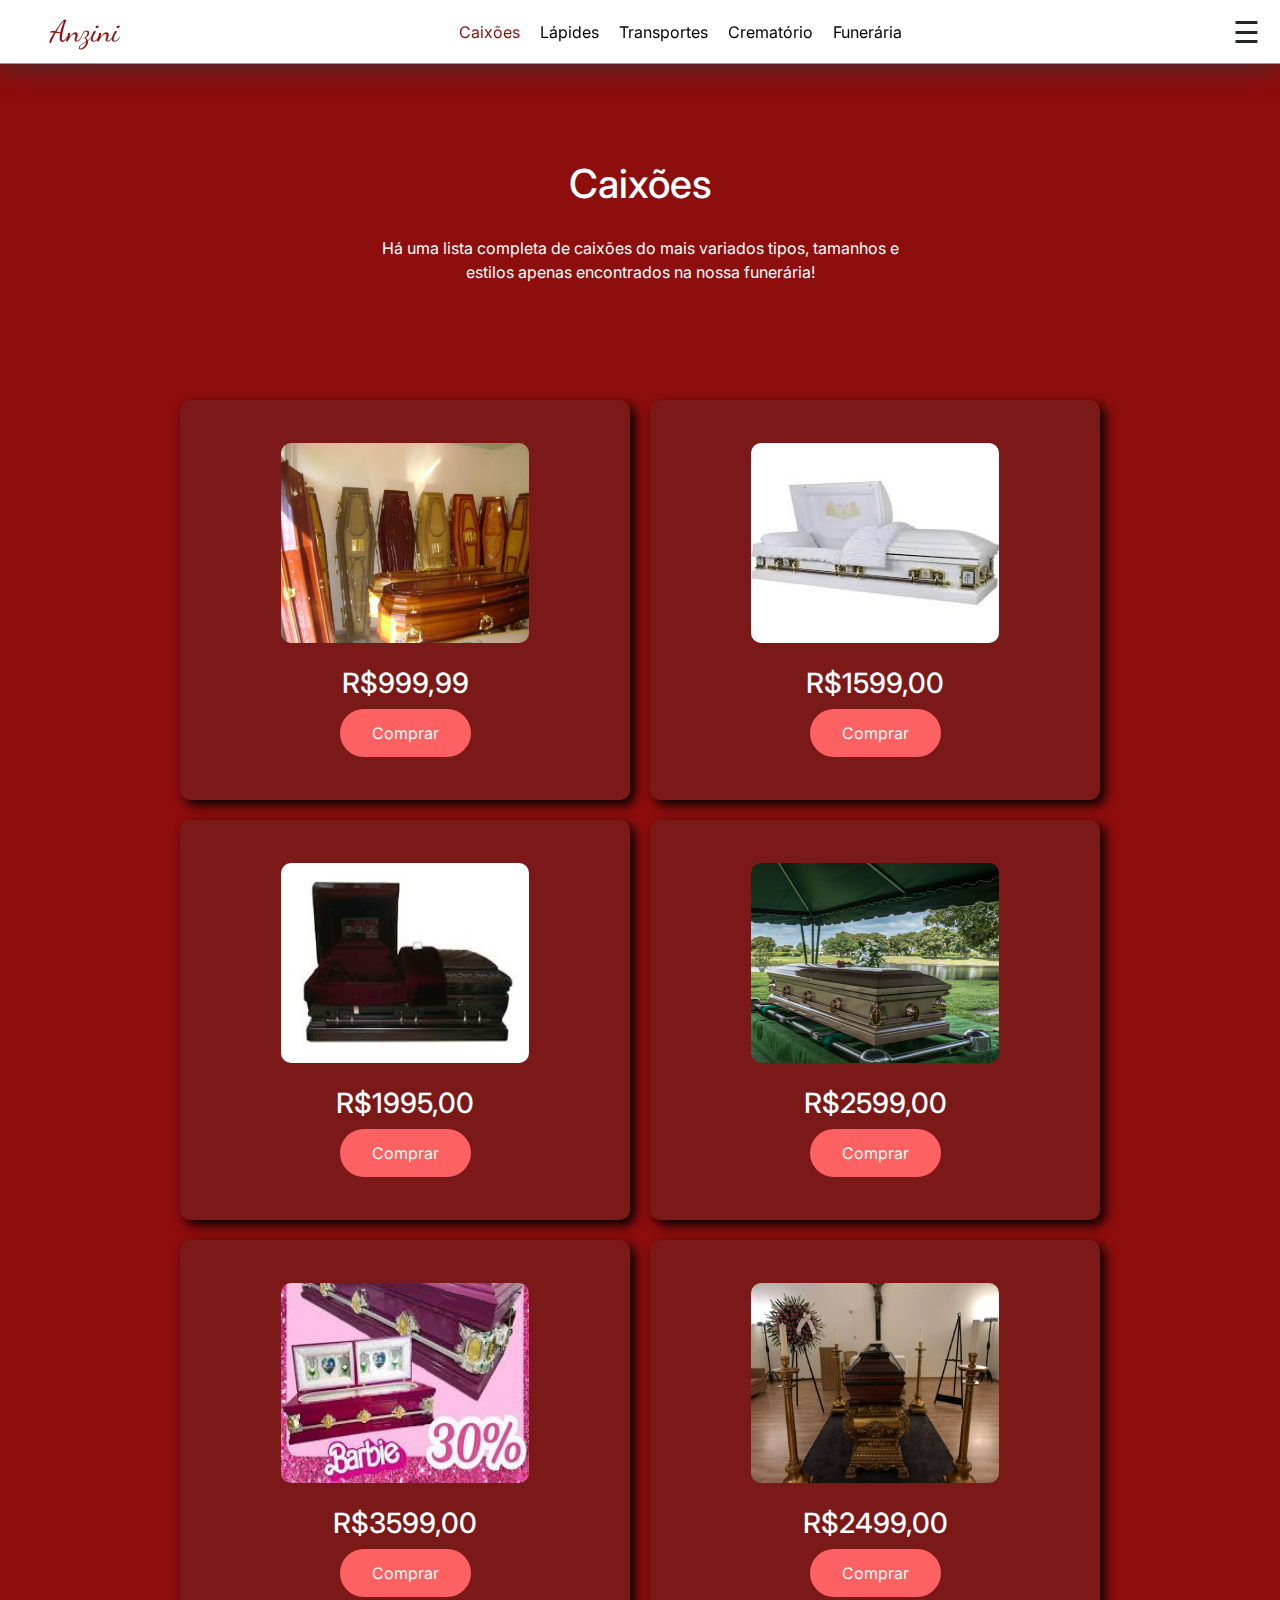
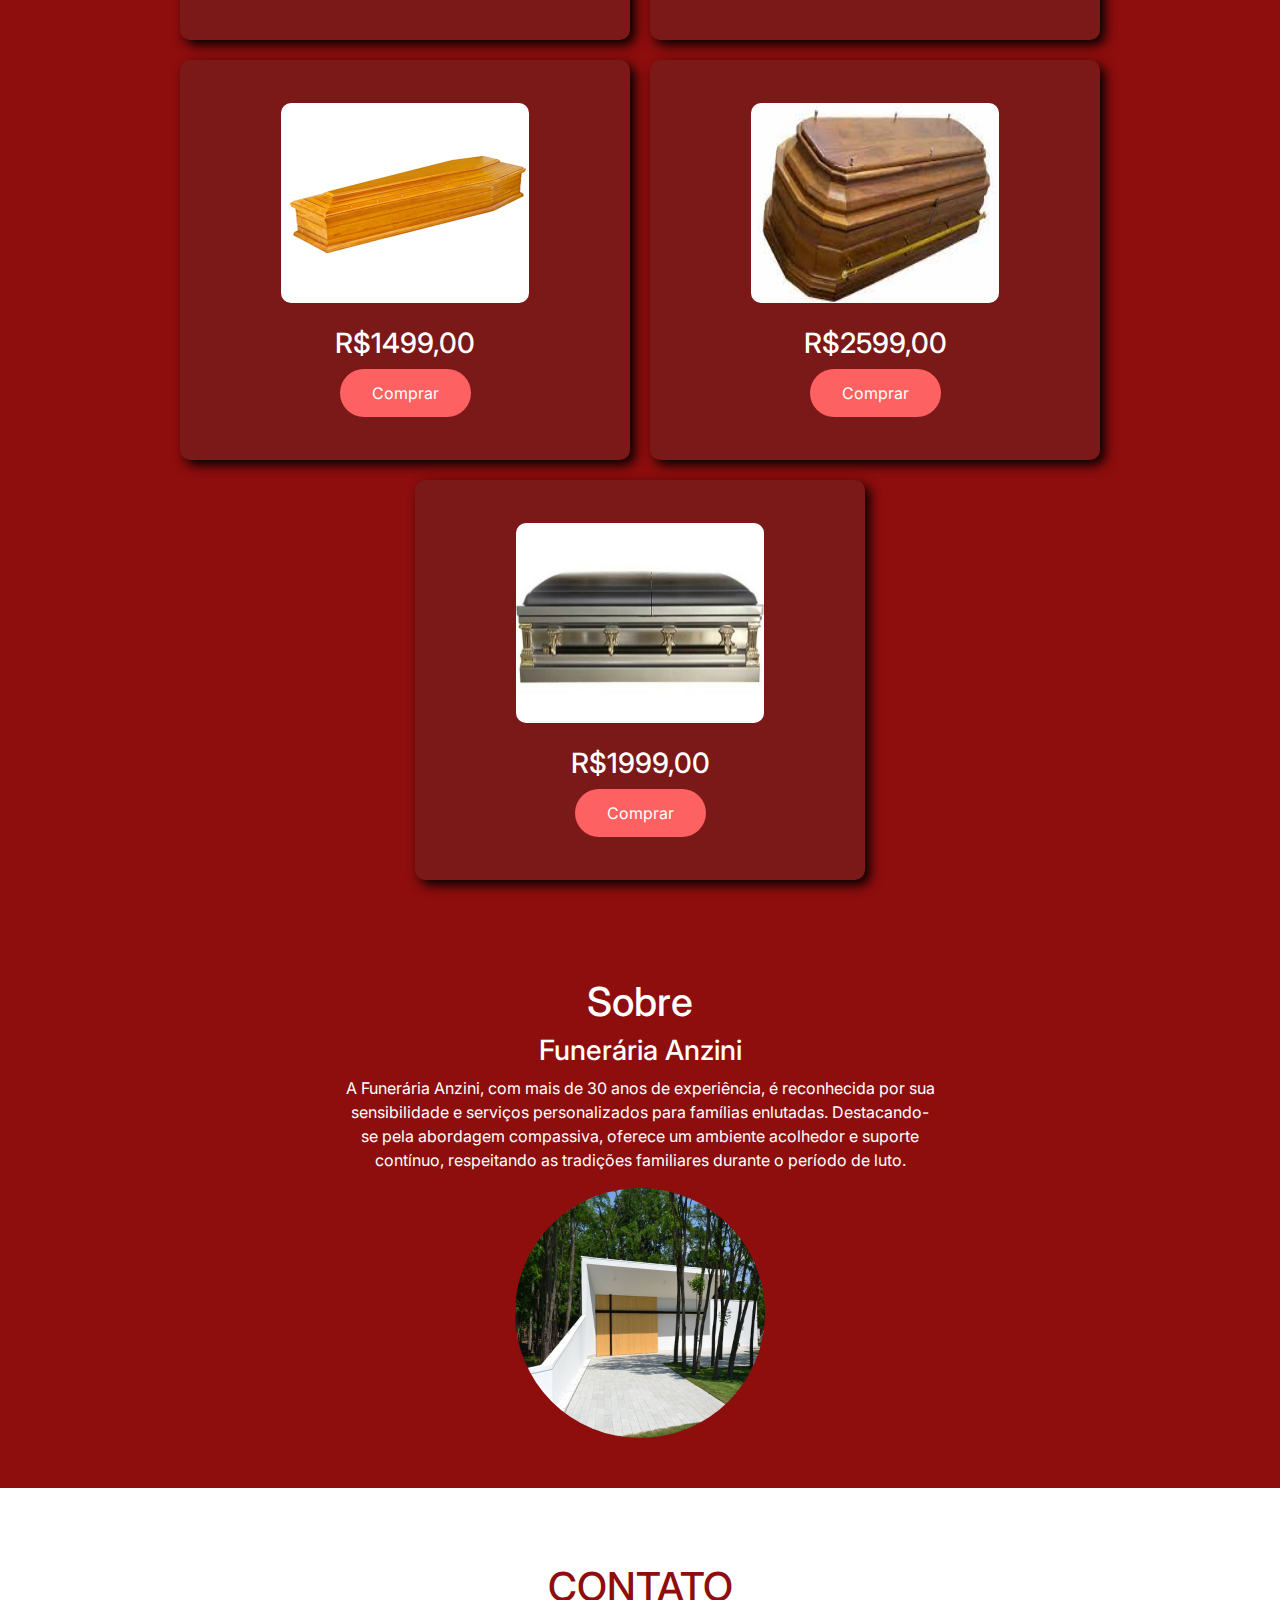
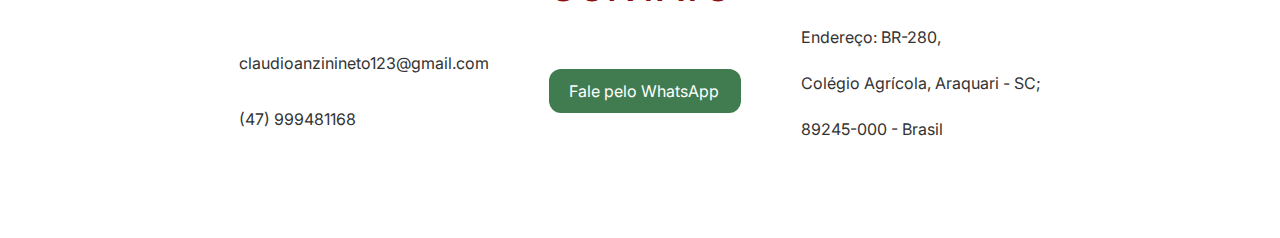
<file: caixoes.html>
<html lang="pt-br">

<head>
    <meta charset="UTF-8">
    <meta name="viewport" content="width=device-width, initial-scale=1.0">
    <title>Caixões</title>
    <link rel="stylesheet" href="style.css">
    <link rel="stylesheet" href="template.css">
    <script src="script.js"></script>

    <link href="https://cdn.jsdelivr.net/npm/bootstrap@5.3.2/dist/css/bootstrap.min.css" rel="stylesheet">
    <script src="https://cdn.jsdelivr.net/npm/bootstrap@5.3.2/dist/js/bootstrap.bundle.min.js"></script>
</head>

<body>
    <header>
        <a id="site-titulo" href="index.html">Anzini</a>
        <ul id="menu-itens" style="text-decoration: none;">
            <li class="menu-item activate menu-item-activate sumir"><a href="caixoes.html">Caixões</a></li>
            <li class="menu-item sumir"><a href="lapides.html">Lápides</a></li>
            <li class="menu-item sumir"><a href="transportes.html">Transportes</a></li>
            <li class="menu-item sumir"><a href="crematorio.html">Crematório</a></li>
            <li class="menu-item sumir"><a href="#section-sobre">Funerária</a></li>
            <li><a><span class="menu-item" id="menu-reponsivo" style="font-size:30px;cursor:pointer"
                        onclick="openNav()">&#9776;</span></a></li>
        </ul>
    </header>
    <section class="section-cor saibaCaixoes">
        <h1 style="margin-top: 60px;">Caixões</h1>
        <p style="max-width: 550px; margin-top: 20px;">Há uma lista completa de caixões do mais variados tipos, tamanhos
            e estilos apenas encontrados na nossa funerária!</p>
    </section>
    <section class="section-blocos_seis">
        <div class="seis_blocos">
            <img src="img/caixao10.jpg" alt="">
            <br>
            <h3 >R$999,99</h3>
            <a href="paginaSemNada.html" class="botao-primario" style="color: white">Comprar</a>
        </div>
        <div class="seis_blocos">
            <img src="img/caixao11.jpeg" alt="">
            <br>
            <h3 >R$1599,00</h3>
            <a href="paginaSemNada.html" class="botao-primario" style="color: white">Comprar</a>
        </div>
        <div class="seis_blocos">
            <img src="img/caixao13.jpeg" alt="">
            <br>
            <h3 >R$1995,00</h3>
            <a href="paginaSemNada.html" class="botao-primario" style="color: white">Comprar</a>
        </div>
        <div class="seis_blocos">
            <img src="img/caixao8.png" alt="">
            <br>
            <h3 >R$2599,00</h3>
            <a href="paginaSemNada.html" class="botao-primario" style="color: white">Comprar</a>
        </div>
        <div class="seis_blocos">
            <img src="img/caixaobarbie.jpeg" alt="">
            <br>
            <h3 >R$3599,00</h3>
            <a href="paginaSemNada.html" class="botao-primario" style="color: white">Comprar</a>
        </div>
        <div class="seis_blocos">
            <img src="img/caixaooooooooo.webp" alt="">
            <br>
            <h3 >R$2499,00</h3>
            <a href="paginaSemNada.html" class="botao-primario" style="color: white">Comprar</a>
        </div>
        <div class="seis_blocos">
            <img src="img/caixao15.png" alt="">
            <br>
            <h3 >R$1499,00</h3>
            <a href="paginaSemNada.html" class="botao-primario" style="color: white">Comprar</a>
        </div>
        <div class="seis_blocos">
            <img src="img/caixao16.jpeg" alt="">
            <br>
            <h3 >R$2599,00</h3>
            <a href="paginaSemNada.html" class="botao-primario" style="color: white">Comprar</a>
        </div>
        <div class="seis_blocos">
            <img src="img/caixaocinza.jpeg" alt="">
            <br>
            <h3 >R$1999,00</h3>
            <a href="paginaSemNada.html" class="botao-primario" style="color: white">Comprar</a>
        </div>
    </section>
    <br><br>

    <section class="section-sobre" id="section-sobre">
        <h1>Sobre</h1>
        <h3>Funerária Anzini</h3>
    
        <p>A Funerária Anzini, com mais de 30 anos de experiência, é reconhecida por sua sensibilidade e serviços
          personalizados para famílias enlutadas. Destacando-se pela abordagem compassiva, oferece um ambiente acolhedor e
          suporte contínuo, respeitando as tradições familiares durante o período de luto.</p>
        <img src="img/funeraria.jpg" class="imagem">
      </section>
      <section class="section-final">
        <h1>CONTATO</h1>
        <div class="flex">
          <div class="flex2">
            <a href="mailto:claudioanzinineto123@gmail.com">claudioanzinineto123@gmail.com</a>
            <a href="tel:+5547999481168">(47) 999481168</a>
          </div>
          <div class="botoes-meio">
            <a class="botao-verde" href="whatsapp">Fale pelo WhatsApp</a>
          </div>
          <div class="flex2">
            <p>Endereço: BR-280,</p>
            <p>Colégio Agrícola, Araquari - SC;</p>
            <p>89245-000 - Brasil</p>
          </div>
        </div>
    
      </section>
</body>

</html>
</file>
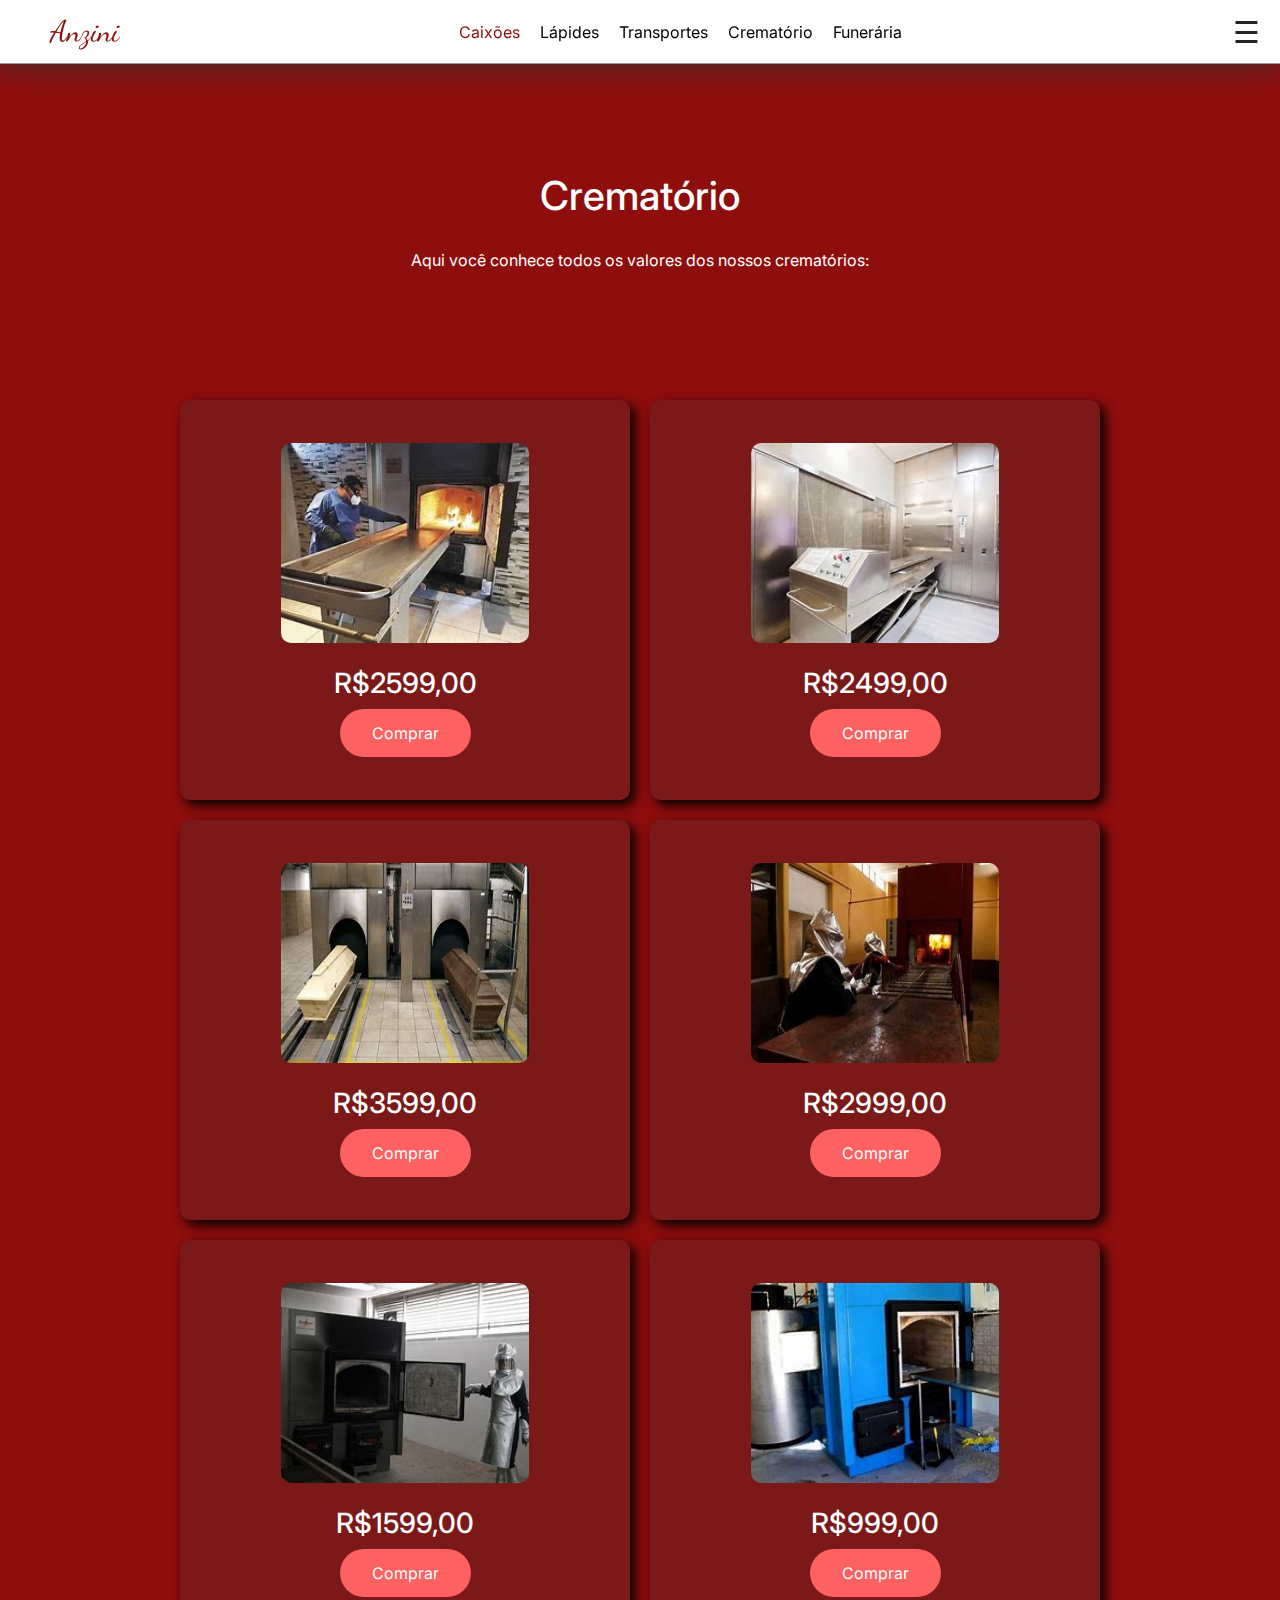
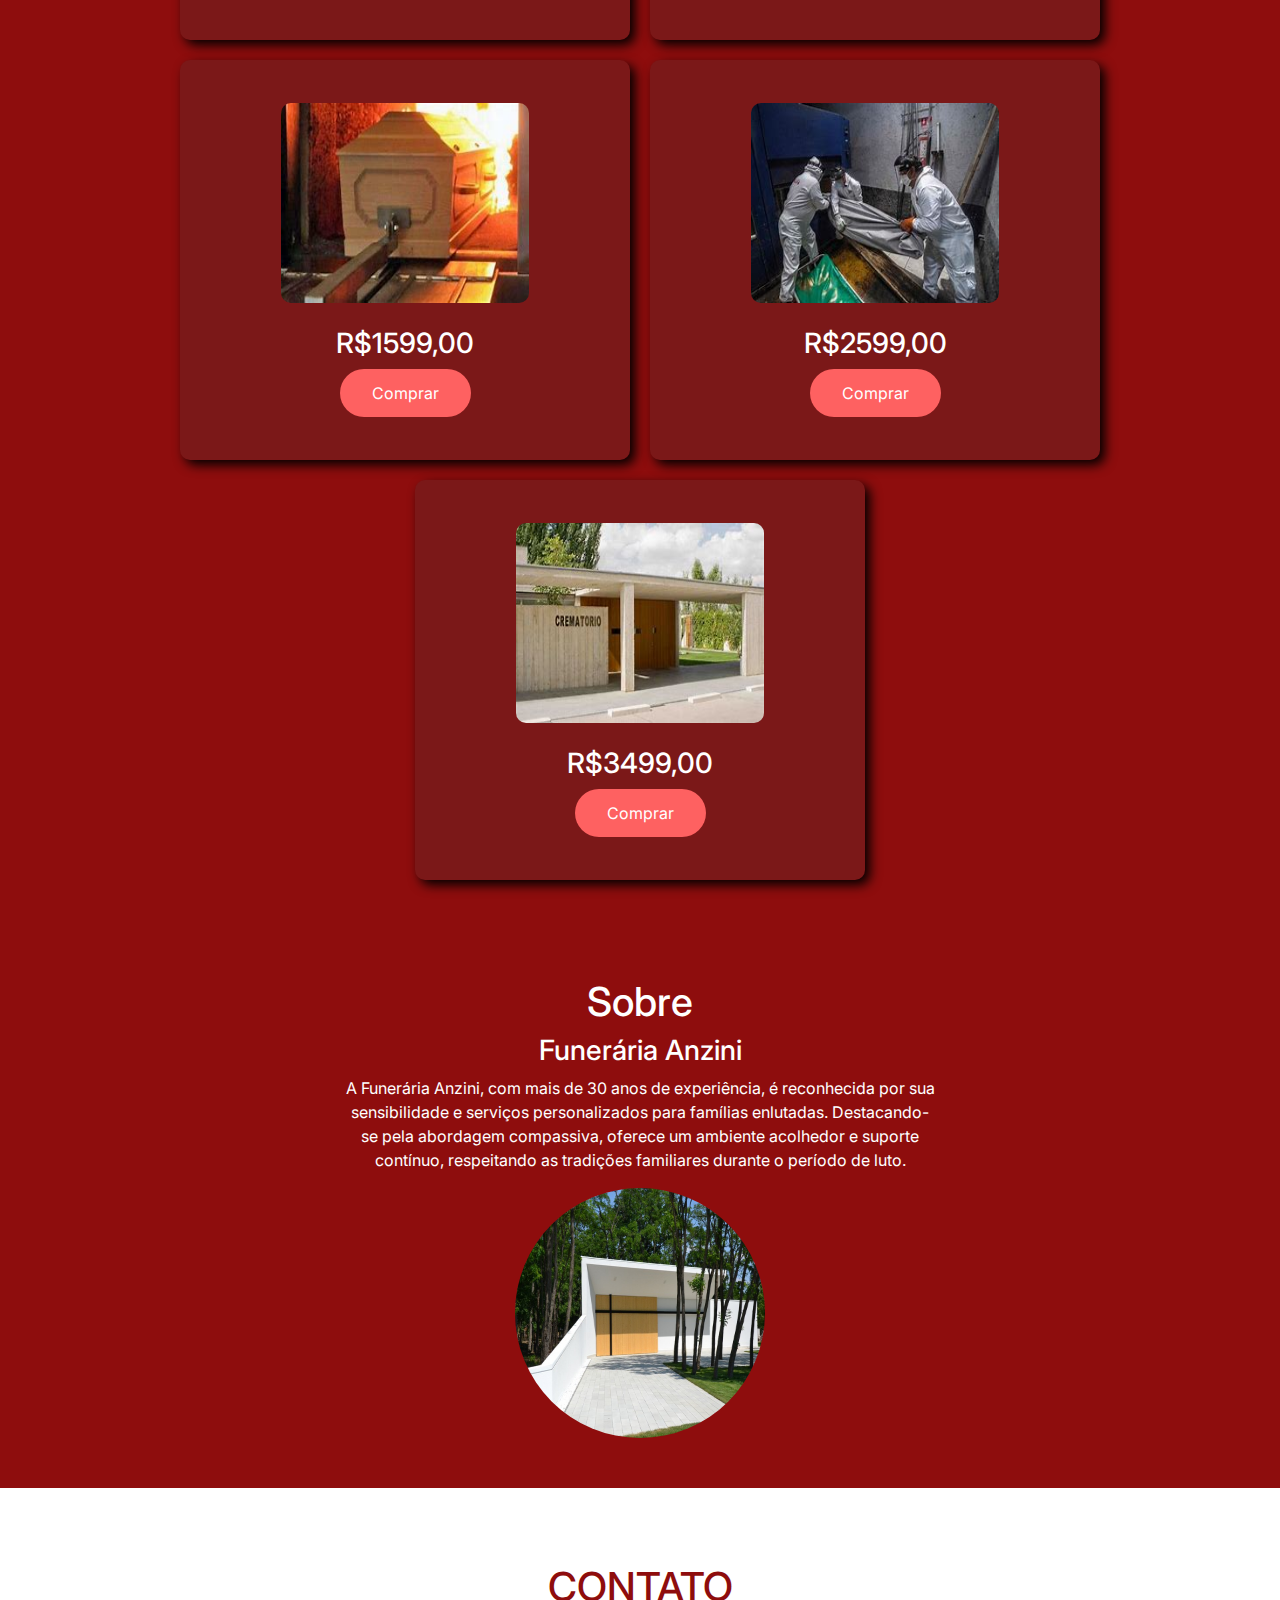
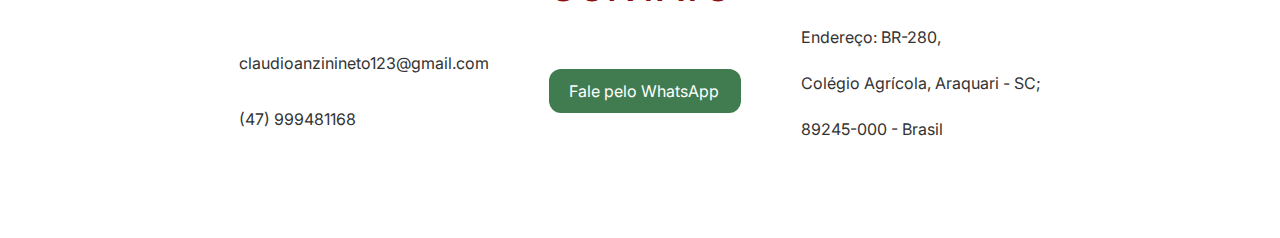
<file: crematorio.html>
<html lang="pt-br">

<head>
    <meta charset="UTF-8">
    <meta name="viewport" content="width=device-width, initial-scale=1.0">
    <title>Caixões</title>
    <link rel="stylesheet" href="style.css">
    <link rel="stylesheet" href="template.css">
    <script src="script.js"></script>

    <link href="https://cdn.jsdelivr.net/npm/bootstrap@5.3.2/dist/css/bootstrap.min.css" rel="stylesheet">
    <script src="https://cdn.jsdelivr.net/npm/bootstrap@5.3.2/dist/js/bootstrap.bundle.min.js"></script>
</head>

<body>
    <header>
        <a id="site-titulo" href="index.html">Anzini</a>
        <ul id="menu-itens" style="text-decoration: none;">
            <li class="menu-item activate menu-item-activate sumir"><a href="caixoes.html">Caixões</a></li>
            <li class="menu-item sumir"><a href="lapides.html">Lápides</a></li>
            <li class="menu-item sumir"><a href="transportes.html">Transportes</a></li>
            <li class="menu-item sumir"><a href="crematorio.html">Crematório</a></li>
            <li class="menu-item sumir"><a href="#section-sobre">Funerária</a></li>
            <li><a><span class="menu-item" id="menu-reponsivo" style="font-size:30px;cursor:pointer"
                        onclick="openNav()">&#9776;</span></a></li>
        </ul>
    </header>
    <section class="section-cor saibaCaixoes">
        <h1 style="margin-top: 60px;">Crematório</h1>
        <p style="max-width: 550px; margin-top: 20px;">Aqui você conhece todos os valores dos nossos crematórios:</p>
    </section>
    <section class="section-blocos_seis">
        <div class="seis_blocos">
            <img src="img_crematorio/crematiorio1.jpg" alt="">
            <br>
            <h3 >R$2599,00</h3>
            <a href="paginaSemNada.html" class="botao-primario" style="color: white">Comprar</a>
        </div>
        <div class="seis_blocos">
            <img src="img_crematorio/crematiorio2.jpg" alt="">
            <br>
            <h3 >R$2499,00</h3>
            <a href="paginaSemNada.html" class="botao-primario" style="color: white">Comprar</a>
        </div>
        <div class="seis_blocos">
            <img src="img_crematorio/crematiorio3.jpg" alt="">
            <br>
            <h3 >R$3599,00</h3>
            <a href="paginaSemNada.html" class="botao-primario" style="color: white">Comprar</a>
        </div>
        <div class="seis_blocos">
            <img src="img_crematorio/crematiorio4.jpg" alt="">
            <br>
            <h3 >R$2999,00</h3>
            <a href="paginaSemNada.html" class="botao-primario" style="color: white">Comprar</a>
        </div>
        <div class="seis_blocos">
            <img src="img_crematorio/crematiorio5.jpg" alt="">
            <br>
            <h3 >R$1599,00</h3>
            <a href="paginaSemNada.html" class="botao-primario" style="color: white">Comprar</a>
        </div>
        <div class="seis_blocos">
            <img src="img_crematorio/crematiorio6.jpg" alt="">
            <br>
            <h3 >R$999,00</h3>
            <a href="paginaSemNada.html" class="botao-primario" style="color: white">Comprar</a>
        </div>
        <div class="seis_blocos">
            <img src="img_crematorio/crematiorio7.jpg" alt="">
            <br>
            <h3 >R$1599,00</h3>
            <a href="paginaSemNada.html" class="botao-primario" style="color: white">Comprar</a>
        </div>
        <div class="seis_blocos">
            <img src="img_crematorio/crematiorio8.jpg" alt="">
            <br>
            <h3 >R$2599,00</h3>
            <a href="paginaSemNada.html" class="botao-primario" style="color: white">Comprar</a>
        </div>
        <div class="seis_blocos">
            <img src="img_crematorio/crematiorio9.jpg" alt="">
            <br>
            <h3 >R$3499,00</h3>
            <a href="paginaSemNada.html" class="botao-primario" style="color: white">Comprar</a>
        </div>
    </section>
    <br><br>

    <section class="section-sobre" id="section-sobre">
        <h1>Sobre</h1>
        <h3>Funerária Anzini</h3>
    
        <p>A Funerária Anzini, com mais de 30 anos de experiência, é reconhecida por sua sensibilidade e serviços
          personalizados para famílias enlutadas. Destacando-se pela abordagem compassiva, oferece um ambiente acolhedor e
          suporte contínuo, respeitando as tradições familiares durante o período de luto.</p>
        <img src="img/funeraria.jpg" class="imagem">
      </section>
      <section class="section-final">
        <h1>CONTATO</h1>
        <div class="flex">
          <div class="flex2">
            <a href="mailto:claudioanzinineto123@gmail.com">claudioanzinineto123@gmail.com</a>
            <a href="tel:+5547999481168">(47) 999481168</a>
          </div>
          <div class="botoes-meio">
            <a class="botao-verde" href="whatsapp">Fale pelo WhatsApp</a>
          </div>
          <div class="flex2">
            <p>Endereço: BR-280,</p>
            <p>Colégio Agrícola, Araquari - SC;</p>
            <p>89245-000 - Brasil</p>
          </div>
        </div>
    
      </section>
</body>

</html>
</file>
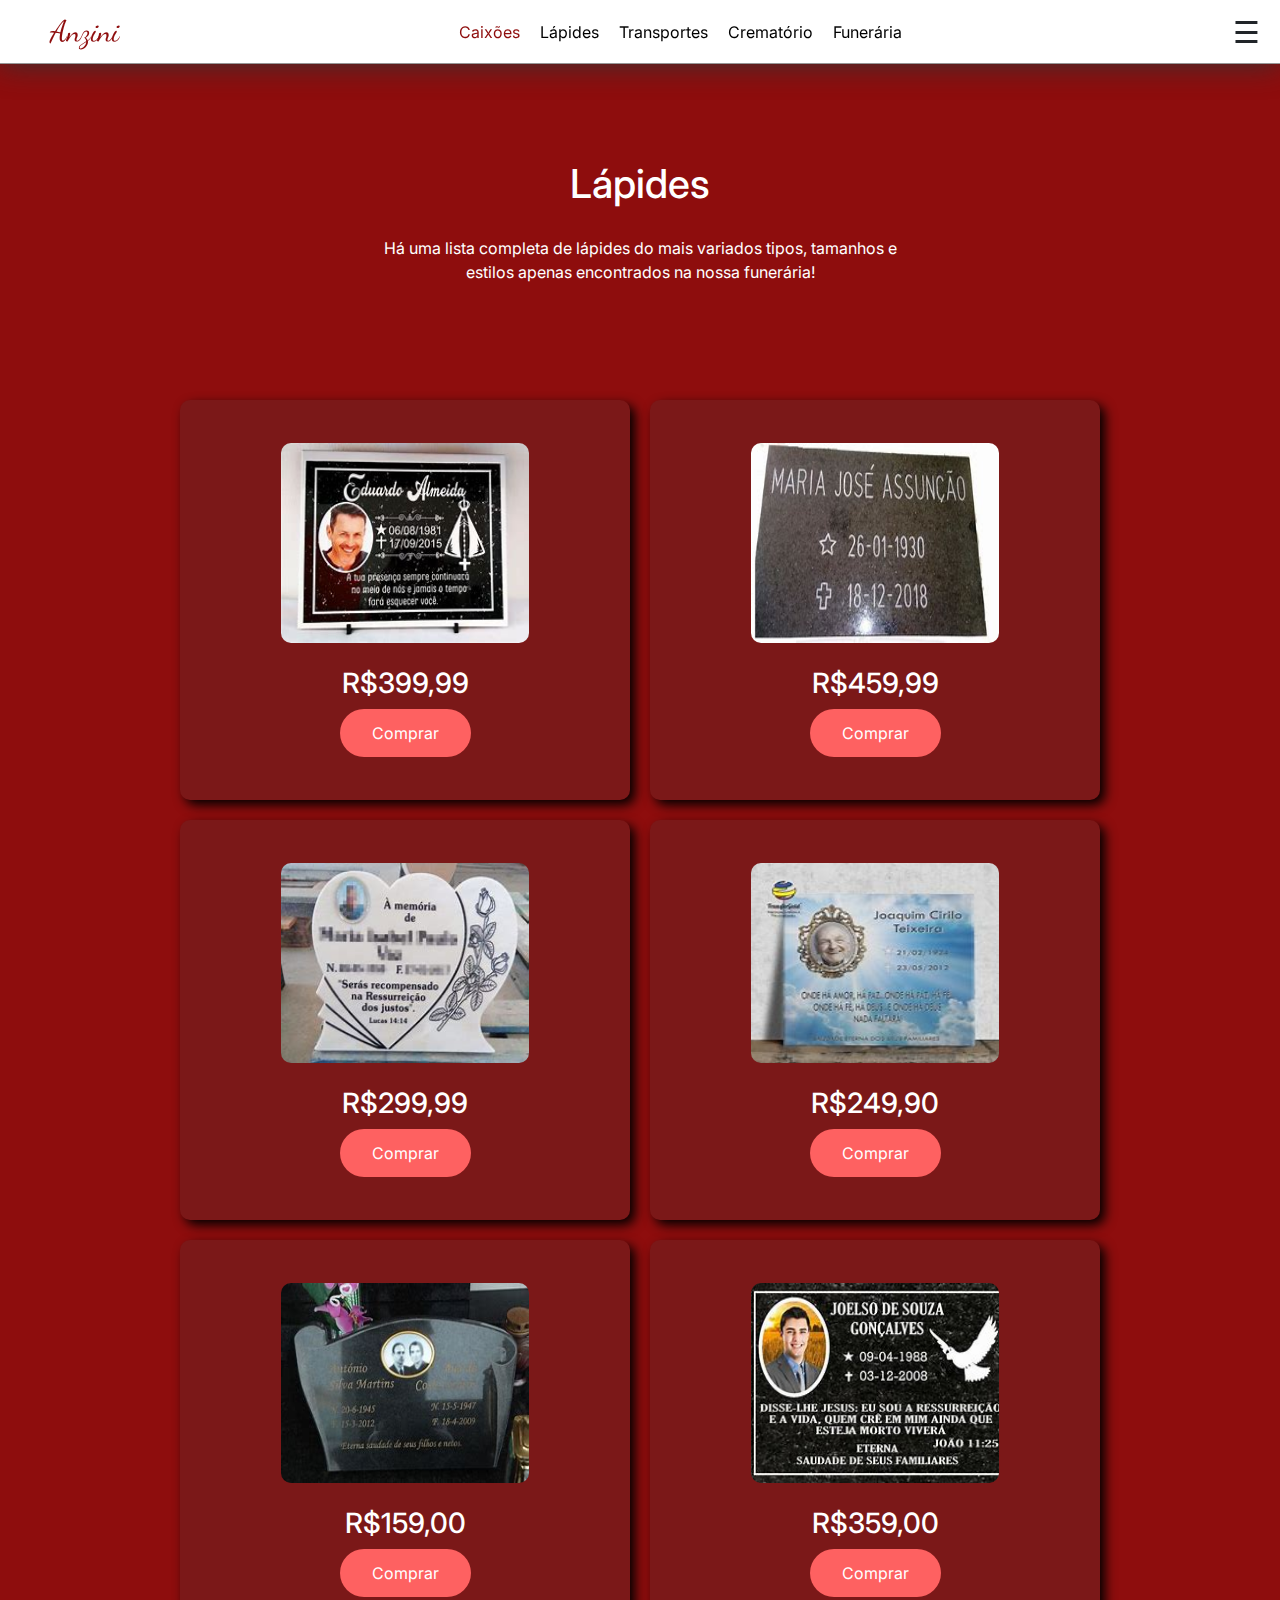
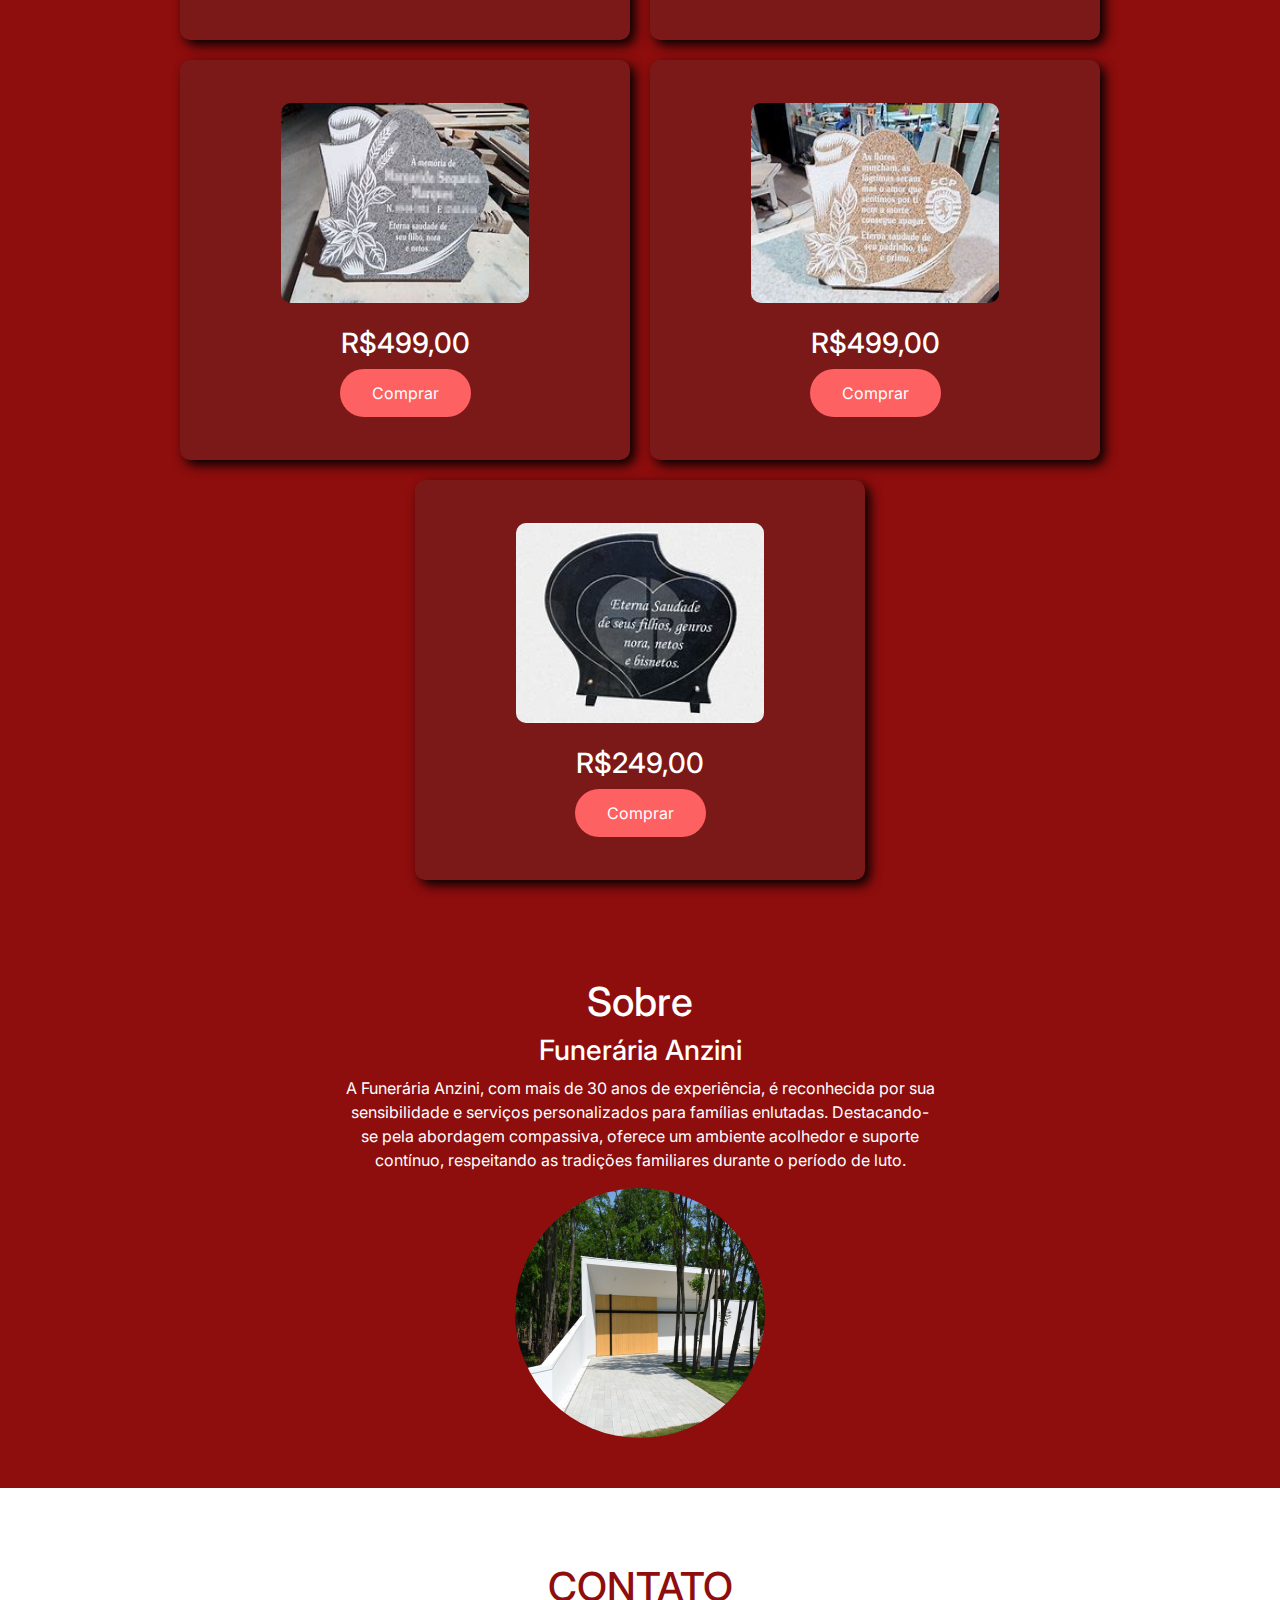
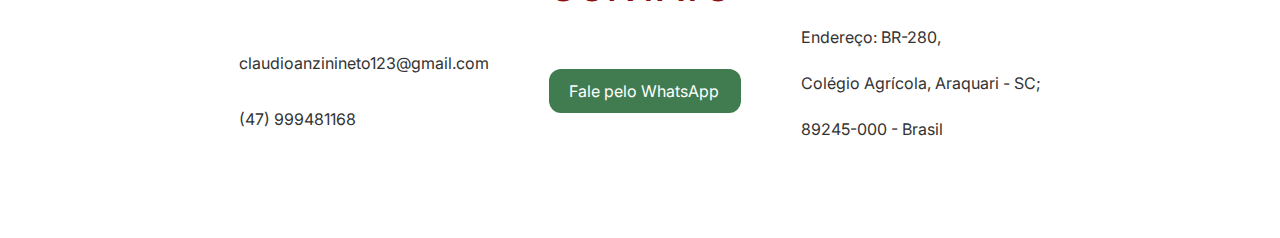
<file: lapides.html>
<html lang="pt-br">

<head>
    <meta charset="UTF-8">
    <meta name="viewport" content="width=device-width, initial-scale=1.0">
    <title>Caixões</title>
    <link rel="stylesheet" href="style.css">
    <link rel="stylesheet" href="template.css">
    <script src="script.js"></script>

    <link href="https://cdn.jsdelivr.net/npm/bootstrap@5.3.2/dist/css/bootstrap.min.css" rel="stylesheet">
    <script src="https://cdn.jsdelivr.net/npm/bootstrap@5.3.2/dist/js/bootstrap.bundle.min.js"></script>
</head>

<body>
    <header>
        <a id="site-titulo" href="index.html">Anzini</a>
        <ul id="menu-itens" style="text-decoration: none;">
            <li class="menu-item activate menu-item-activate sumir"><a href="caixoes.html">Caixões</a></li>
            <li class="menu-item sumir"><a href="lapides.html">Lápides</a></li>
            <li class="menu-item sumir"><a href="transportes.html">Transportes</a></li>
            <li class="menu-item sumir"><a href="crematorio.html">Crematório</a></li>
            <li class="menu-item sumir"><a href="#section-sobre">Funerária</a></li>
            <li><a><span class="menu-item" id="menu-reponsivo" style="font-size:30px;cursor:pointer"
                        onclick="openNav()">&#9776;</span></a></li>
        </ul>
    </header>
    <section class="section-cor saibaCaixoes">
        <h1 style="margin-top: 60px;">Lápides</h1>
        <p style="max-width: 550px; margin-top: 20px;">Há uma lista completa de lápides do mais variados tipos, tamanhos
            e estilos apenas encontrados na nossa funerária!</p>
    </section>
    <section class="section-blocos_seis">
        <div class="seis_blocos">
            <img src="img_lapides/lapide1.jpg" alt="">
            <br>
            <h3 >R$399,99</h3>
            <a href="paginaSemNada.html" class="botao-primario" style="color: white">Comprar</a>
        </div>
        <div class="seis_blocos">
            <img src="img_lapides/lapide2.jpg" alt="">
            <br>
            <h3 >R$459,99</h3>
            <a href="paginaSemNada.html" class="botao-primario" style="color: white">Comprar</a>
        </div>
        <div class="seis_blocos">
            <img src="img_lapides/lapide3.jpg" alt="">
            <br>
            <h3 >R$299,99</h3>
            <a href="paginaSemNada.html" class="botao-primario" style="color: white">Comprar</a>
        </div>
        <div class="seis_blocos">
            <img src="img_lapides/lapide4.jpg" alt="">
            <br>
            <h3 >R$249,90</h3>
            <a href="paginaSemNada.html" class="botao-primario" style="color: white">Comprar</a>
        </div>
        <div class="seis_blocos">
            <img src="img_lapides/lapide5.jpg" alt="">
            <br>
            <h3 >R$159,00</h3>
            <a href="paginaSemNada.html" class="botao-primario" style="color: white">Comprar</a>
        </div>
        <div class="seis_blocos">
            <img src="img_lapides/lapide6.jpg" alt="">
            <br>
            <h3 >R$359,00</h3>
            <a href="paginaSemNada.html" class="botao-primario" style="color: white">Comprar</a>
        </div>
        <div class="seis_blocos">
            <img src="img_lapides/lapide7.jpg" alt="">
            <br>
            <h3 >R$499,00</h3>
            <a href="paginaSemNada.html" class="botao-primario" style="color: white">Comprar</a>
        </div>
        <div class="seis_blocos">
            <img src="img_lapides/lapide8.jpg" alt="">
            <br>
            <h3 >R$499,00</h3>
            <a href="paginaSemNada.html" class="botao-primario" style="color: white">Comprar</a>
        </div>
        <div class="seis_blocos">
            <img src="img_lapides/lapide9.jpg" alt="">
            <br>
            <h3 >R$249,00</h3>
            <a href="paginaSemNada.html" class="botao-primario" style="color: white">Comprar</a>
        </div>
    </section>
    <br><br>

    <section class="section-sobre" id="section-sobre">
        <h1>Sobre</h1>
        <h3>Funerária Anzini</h3>
    
        <p>A Funerária Anzini, com mais de 30 anos de experiência, é reconhecida por sua sensibilidade e serviços
          personalizados para famílias enlutadas. Destacando-se pela abordagem compassiva, oferece um ambiente acolhedor e
          suporte contínuo, respeitando as tradições familiares durante o período de luto.</p>
        <img src="img/funeraria.jpg" class="imagem">
      </section>
      <section class="section-final">
        <h1>CONTATO</h1>
        <div class="flex">
          <div class="flex2">
            <a href="mailto:claudioanzinineto123@gmail.com">claudioanzinineto123@gmail.com</a>
            <a href="tel:+5547999481168">(47) 999481168</a>
          </div>
          <div class="botoes-meio">
            <a class="botao-verde" href="whatsapp">Fale pelo WhatsApp</a>
          </div>
          <div class="flex2">
            <p>Endereço: BR-280,</p>
            <p>Colégio Agrícola, Araquari - SC;</p>
            <p>89245-000 - Brasil</p>
          </div>
        </div>
    
      </section>
</body>

</html>
</file>
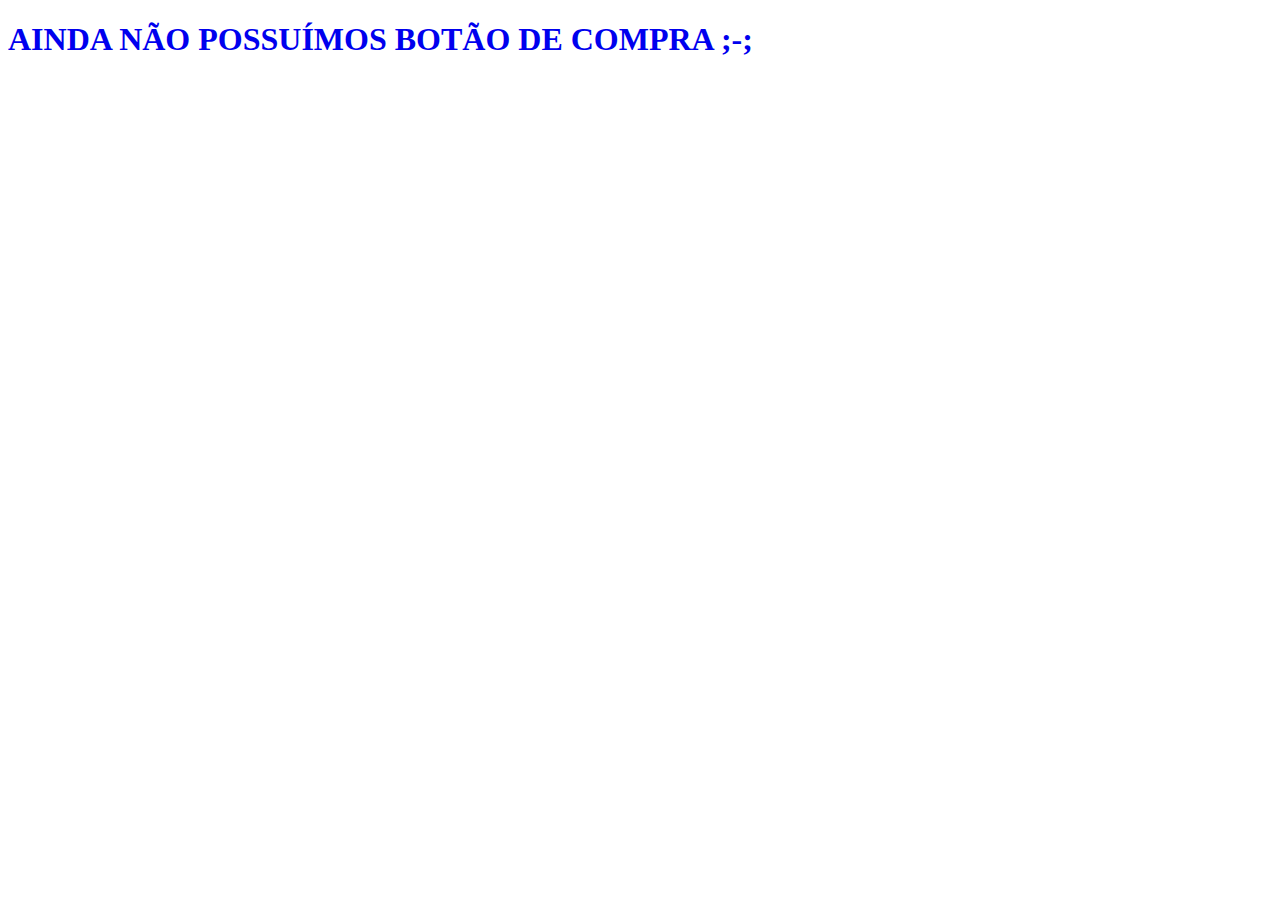
<file: paginaSemNada.html>
<!DOCTYPE html>
<html lang="en">
<head>
    <meta charset="UTF-8">
    <meta name="viewport" content="width=device-width, initial-scale=1.0">
    <title>Document</title>
</head>
<body>
    <a href="index.html" style="text-decoration: none;"><h1>AINDA NÃO POSSUÍMOS BOTÃO DE COMPRA ;-;</h1></a>
</body>
</html>
</file>
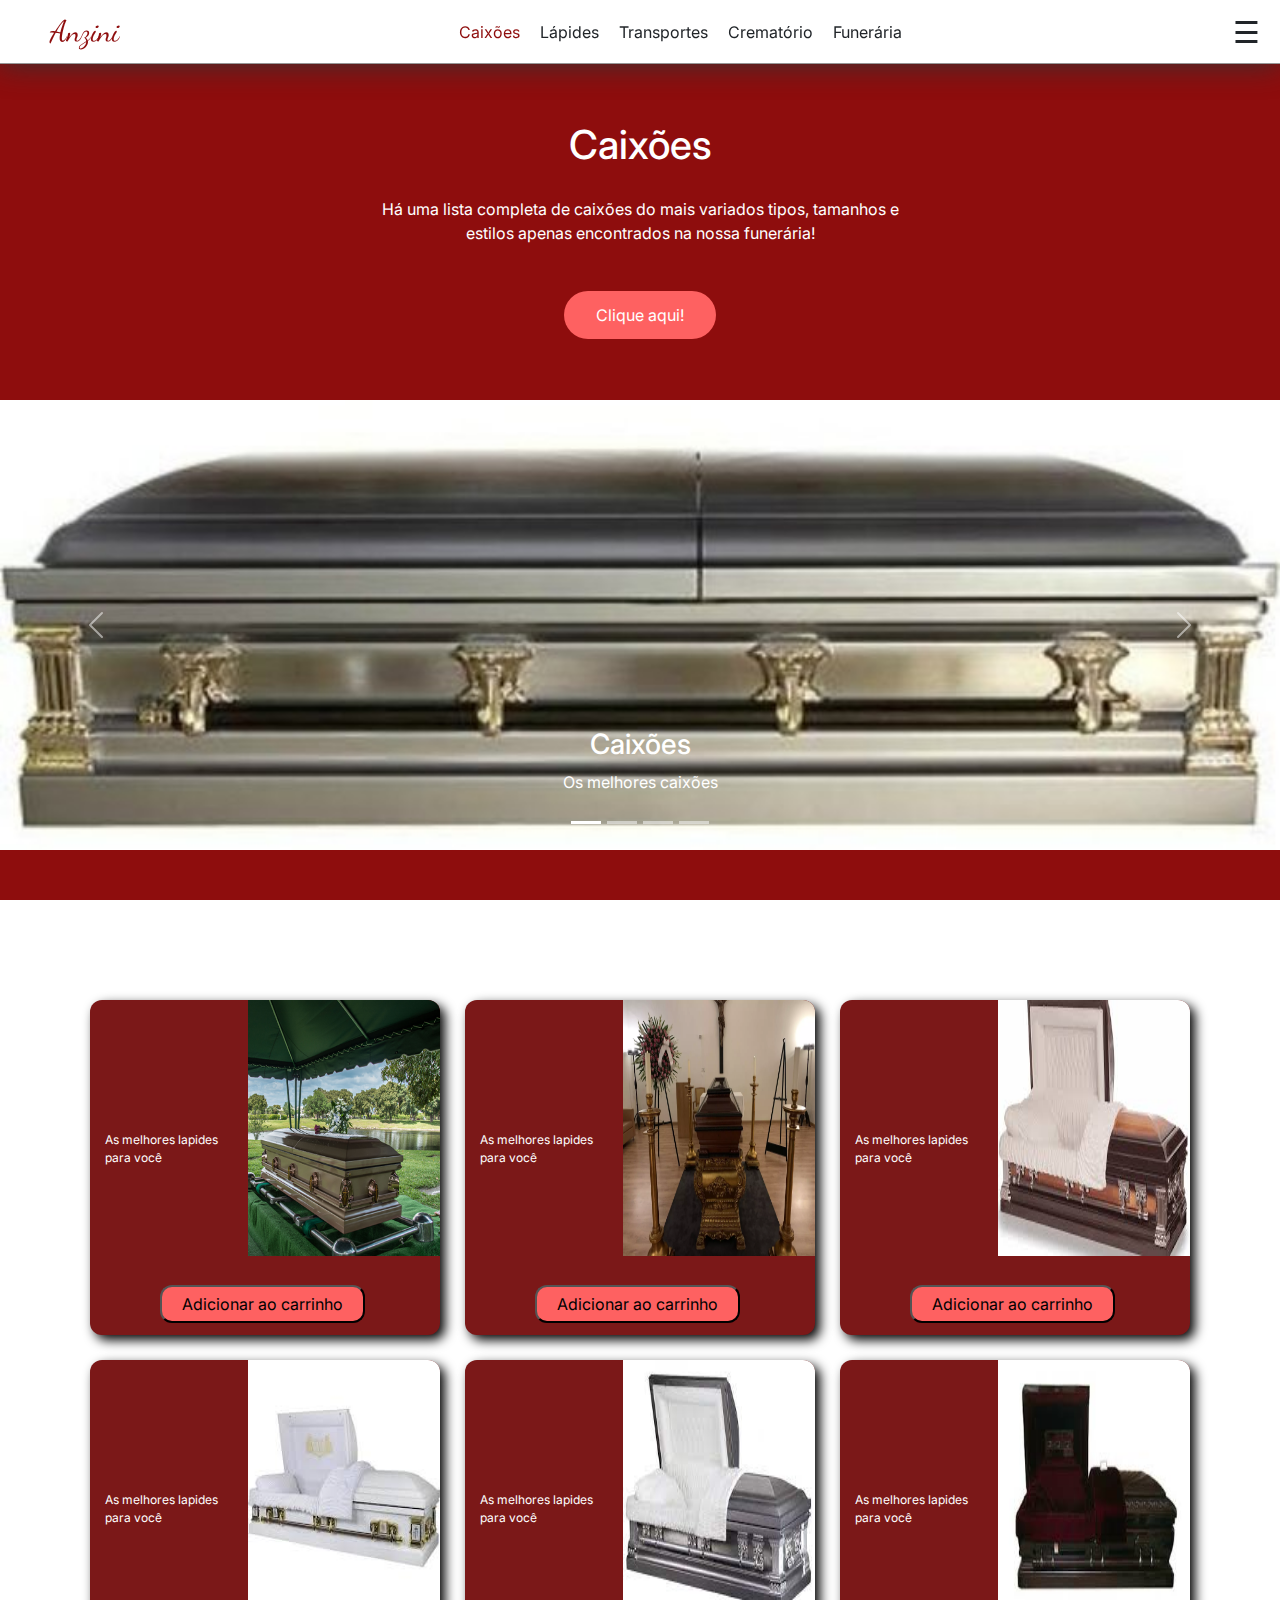
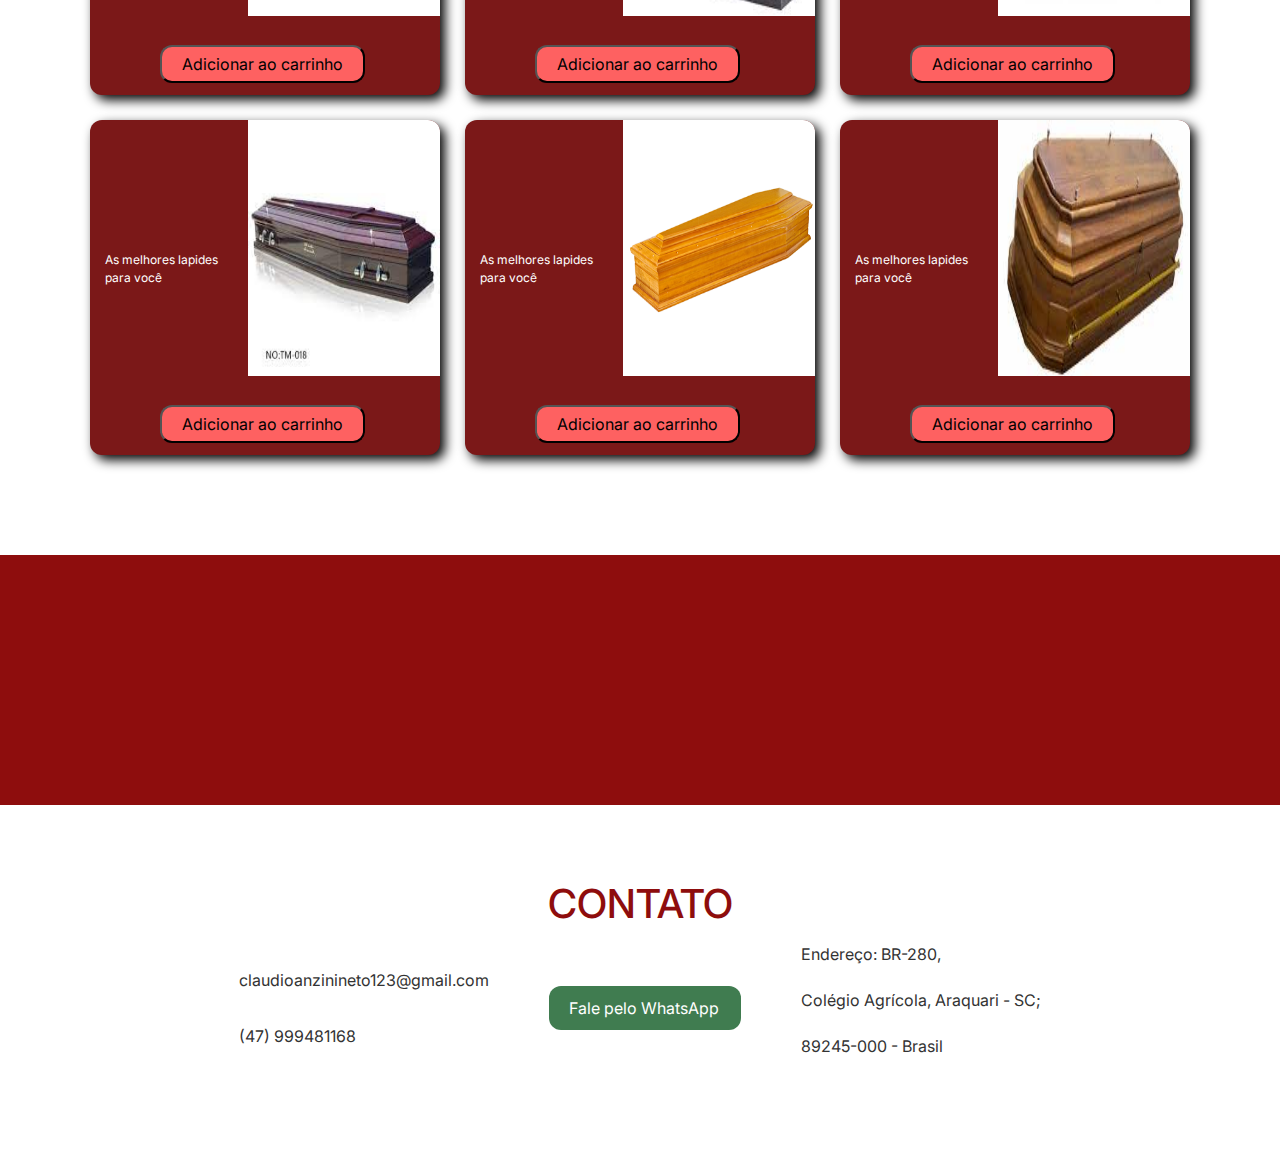
<file: template.html>
<html lang="pt-br">

<head>
    <meta charset="UTF-8">
    <meta name="viewport" content="width=device-width, initial-scale=1.0">
    <title>Caixões</title>
    <link rel="stylesheet" href="style.css">
    <link rel="stylesheet" href="template.css">
    <script src="script.js"></script>

    <link href="https://cdn.jsdelivr.net/npm/bootstrap@5.3.2/dist/css/bootstrap.min.css" rel="stylesheet">
    <script src="https://cdn.jsdelivr.net/npm/bootstrap@5.3.2/dist/js/bootstrap.bundle.min.js"></script>
</head>

<body>
    <header>
        <a id="site-titulo" href="index.html">Anzini</a>
        <ul id="menu-itens" style="text-decoration: none;">
            <li class="menu-item activate menu-item-activate sumir"><a href="index.html">Caixões</a></li>
            <li class="menu-item sumir"><a>Lápides</a></li>
            <li class="menu-item sumir"><a>Transportes</a></li>
            <li class="menu-item sumir"><a>Crematório</a></li>
            <li class="menu-item sumir"><a>Funerária</a></li>
            <li><a><span class="menu-item" id="menu-reponsivo" style="font-size:30px;cursor:pointer"
                        onclick="openNav()">&#9776;</span></a></li>
        </ul>
    </header>
    <section class="section-cor saibaCaixoes">
        <h1 style="margin-top: 60px;">Caixões</h1>
        <p style="max-width: 550px; margin-top: 20px;">Há uma lista completa de caixões do mais variados tipos, tamanhos
            e estilos apenas encontrados na nossa funerária!</p>
        <a href="#section-itens" class="botao-primario" style="margin-top: 30px;">Clique aqui!</a>
    </section>



    <section id="demo" class="carousel slide" data-bs-ride="carousel">

        <div class="carousel-indicators">
            <button type="button" data-bs-target="#demo" data-bs-slide-to="0" class="active"></button>
            <button type="button" data-bs-target="#demo" data-bs-slide-to="1"></button>
            <button type="button" data-bs-target="#demo" data-bs-slide-to="2"></button>
            <button type="button" data-bs-target="#demo" data-bs-slide-to="3"></button>
        </div>

        <div class="carousel-inner">
            <a class="carousel-item active">
                <img style="height: 450px;width: 100%; object-fit: cover;" src="img/caixaocinza.jpeg"
                    alt="Carro Funerário">
                <div class="carousel-caption">
                    <h3>Caixões</h3>
                    <p>Os melhores caixões</p>
                </div>
            </a>
            <a class="carousel-item">
                <img style="height: 450px;width: 100%; object-fit: cover;" src="img/20161201151427276866u.jpg"
                    alt="Los Angeles">
                <div class="carousel-caption">
                    <h3>Personalizados</h3>
                    <p>Preço justo!</p>
                </div>
            </a>
            <a class="carousel-item">
                <img style="height: 450px;width: 100%; object-fit: cover;" src="img/caixoes12312321.jpg"
                    alt="Los Angeles">
                <div class="carousel-caption">
                    <h3>Caixões</h3>
                    <p>O maior arsenal de caixões</p>
                </div>
            </a>
            <a class="carousel-item">
                <img style="height: 450px;width: 100%; object-fit: cover;" src="img/caixoes.jpg" alt="Los Angeles">
                <div class="carousel-caption">
                    <h3>Caixões</h3>
                    <p>Caixões personalizados</p>
                </div>
            </a>

        </div>

        <button class="carousel-control-prev" type="button" data-bs-target="#demo" data-bs-slide="prev">
            <span class="carousel-control-prev-icon"></span>
        </button>
        <button class="carousel-control-next" type="button" data-bs-target="#demo" data-bs-slide="next">
            <span class="carousel-control-next-icon"></span>
        </button>
    </section>
    <span class="section-cor" style="height: 50px;"></span>
    <section class="section-itens" id="section-itens">
        <div class="flex-div">
            <a class="bloco">
                <div class="bloco-div-img-texto">
                    <div class="bloco-div-texto">
                        <h3></h3>
                        <p>As melhores lapides para você</p>
                    </div>
                    <div class="bloco-div-img">
                        <img src="img/caixao8.png">
                    </div>
                </div>
                <button class="botao-adicionar">Adicionar ao carrinho</button>
            </a>
            <a class="bloco">
                <div class="bloco-div-img-texto">
                    <div class="bloco-div-texto">
                        <h3></h3>
                        <p>As melhores lapides para você</p>
                    </div>
                    <div class="bloco-div-img">
                        <img src="img/caixaooooooooo.webp">
                    </div>
                </div>
                <button class="botao-adicionar">Adicionar ao carrinho</button>
            </a>
            <a class="bloco">
                <div class="bloco-div-img-texto">
                    <div class="bloco-div-texto">
                        <h3></h3>
                        <p>As melhores lapides para você</p>
                    </div>
                    <div class="bloco-div-img">
                        <img src="img/images.jpeg">
                    </div>
                </div>
                <button class="botao-adicionar">Adicionar ao carrinho</button>
            </a>
            <a class="bloco">
                <div class="bloco-div-img-texto">
                    <div class="bloco-div-texto">
                        <h3></h3>
                        <p>As melhores lapides para você</p>
                    </div>
                    <div class="bloco-div-img">
                        <img src="img/caixao11.jpeg">
                    </div>
                </div>
                <button class="botao-adicionar">Adicionar ao carrinho</button>
            </a>
            <a class="bloco">
                <div class="bloco-div-img-texto">
                    <div class="bloco-div-texto">
                        <h3></h3>
                        <p>As melhores lapides para você</p>
                    </div>
                    <div class="bloco-div-img">
                        <img src="img/caixao12.jpeg">
                    </div>
                </div>
                <button class="botao-adicionar">Adicionar ao carrinho</button>
            </a>
            <a class="bloco">
                <div class="bloco-div-img-texto">
                    <div class="bloco-div-texto">
                        <h3></h3>
                        <p>As melhores lapides para você</p>
                    </div>
                    <div class="bloco-div-img">
                        <img src="img/caixao13.jpeg">
                    </div>
                </div>
                <button class="botao-adicionar">Adicionar ao carrinho</button>
            </a>
            <a class="bloco">
                <div class="bloco-div-img-texto">
                    <div class="bloco-div-texto">
                        <h3></h3>
                        <p>As melhores lapides para você</p>
                    </div>
                    <div class="bloco-div-img">
                        <img src="img/caixao14.jpeg">
                    </div>
                </div>
                <button class="botao-adicionar">Adicionar ao carrinho</button>
            </a>
            <a class="bloco">
                <div class="bloco-div-img-texto">
                    <div class="bloco-div-texto">
                        <h3></h3>
                        <p>As melhores lapides para você</p>
                    </div>
                    <div class="bloco-div-img">
                        <img src="img/caixao15.png">
                    </div>
                </div>
                <button class="botao-adicionar">Adicionar ao carrinho</button>
            </a>
            <a class="bloco">
                <div class="bloco-div-img-texto">
                    <div class="bloco-div-texto">
                        <h3></h3>
                        <p>As melhores lapides para você</p>
                    </div>
                    <div class="bloco-div-img">
                        <img src="img/caixao16.jpeg">
                    </div>
                </div>
                <button class="botao-adicionar">Adicionar ao carrinho</button>
            </a>
        </div>
    </section>

    <span class="section-cor" style="height: 250px;">
    </span>
    <section class="section-final">
        <h1>CONTATO</h1>
        <div class="flex">
            <div class="flex2">
                <a href="mailto:claudioanzinineto123@gmail.com">claudioanzinineto123@gmail.com</a>
                <a href="tel:+5547999481168">(47) 999481168</a>
            </div>
            <div class="botoes-meio">
                <a class="botao-verde" href="whatsapp">Fale pelo WhatsApp</a>


            </div>
            <div class="flex2">
                <p>Endereço: BR-280,</p>
                <p>Colégio Agrícola, Araquari - SC;</p>
                <p>89245-000 - Brasil</p>
            </div>

        </div>

    </section>

</body>

</html>
</file>
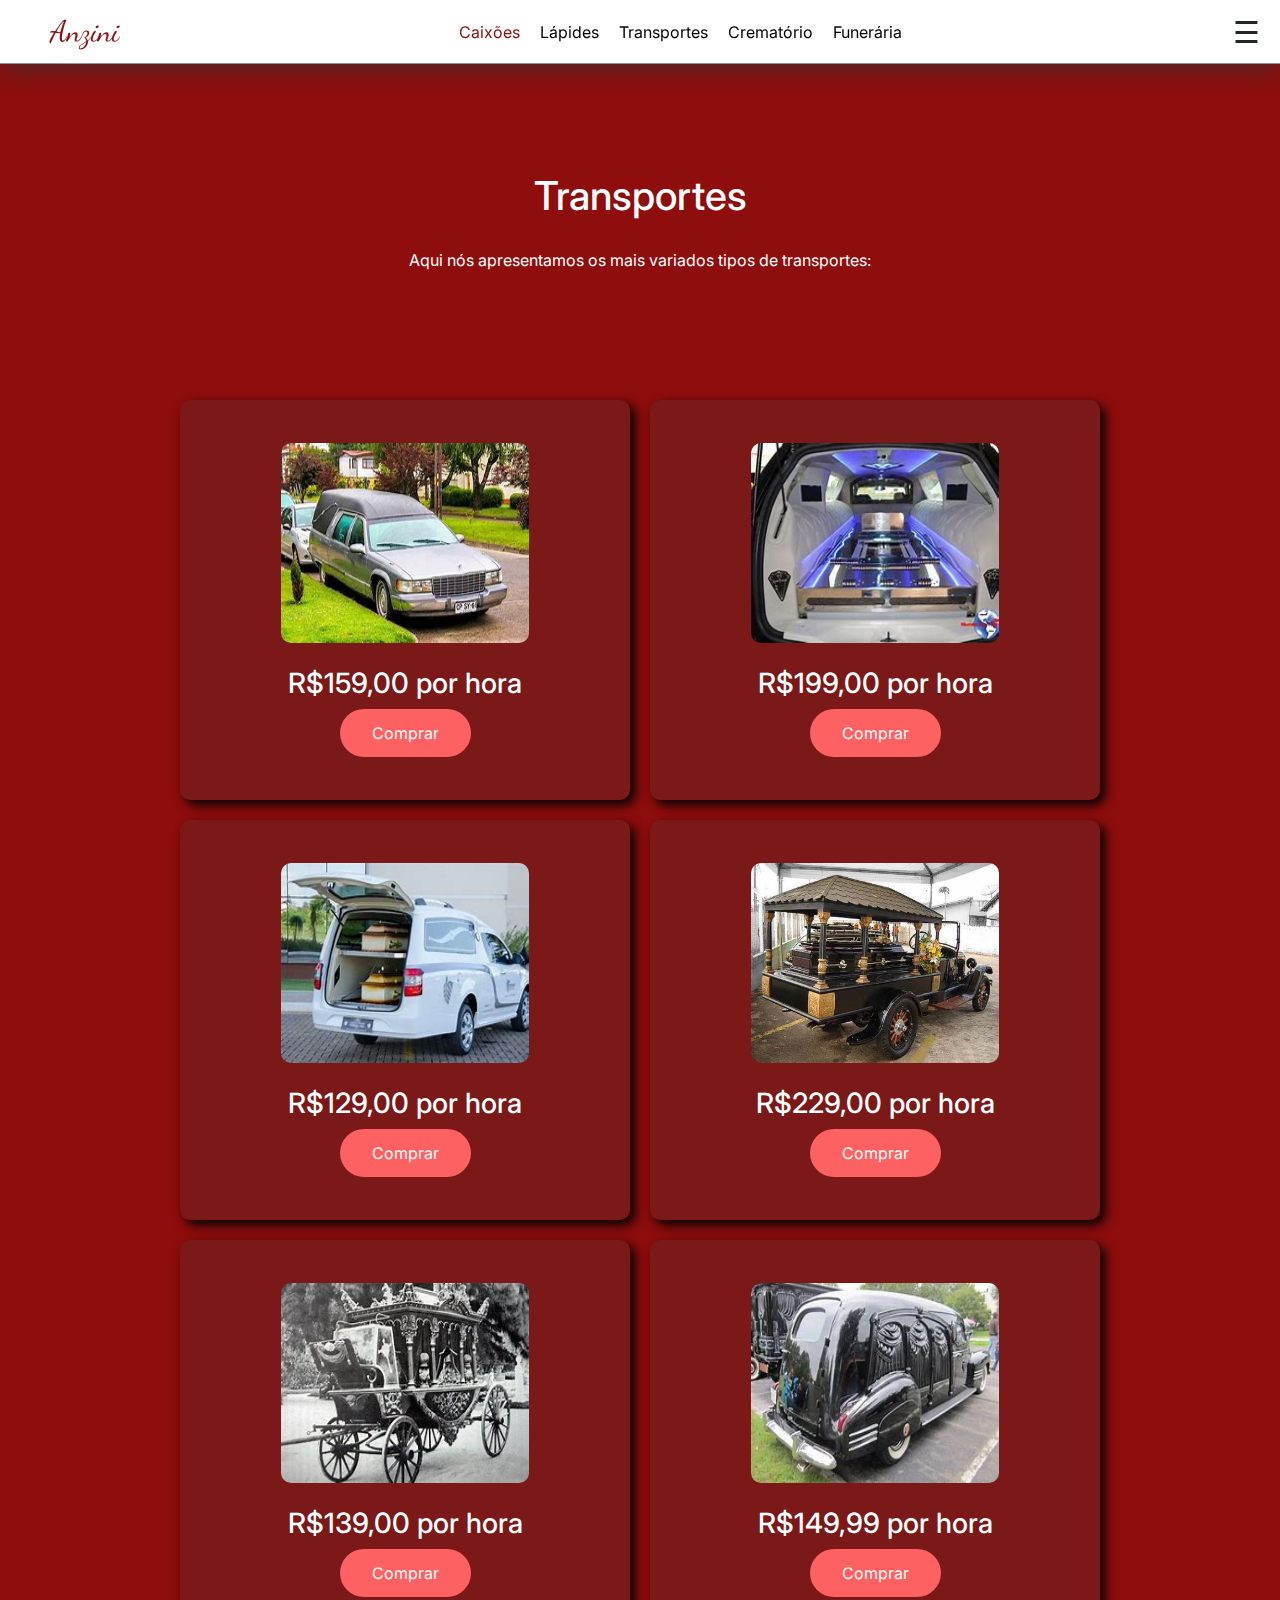
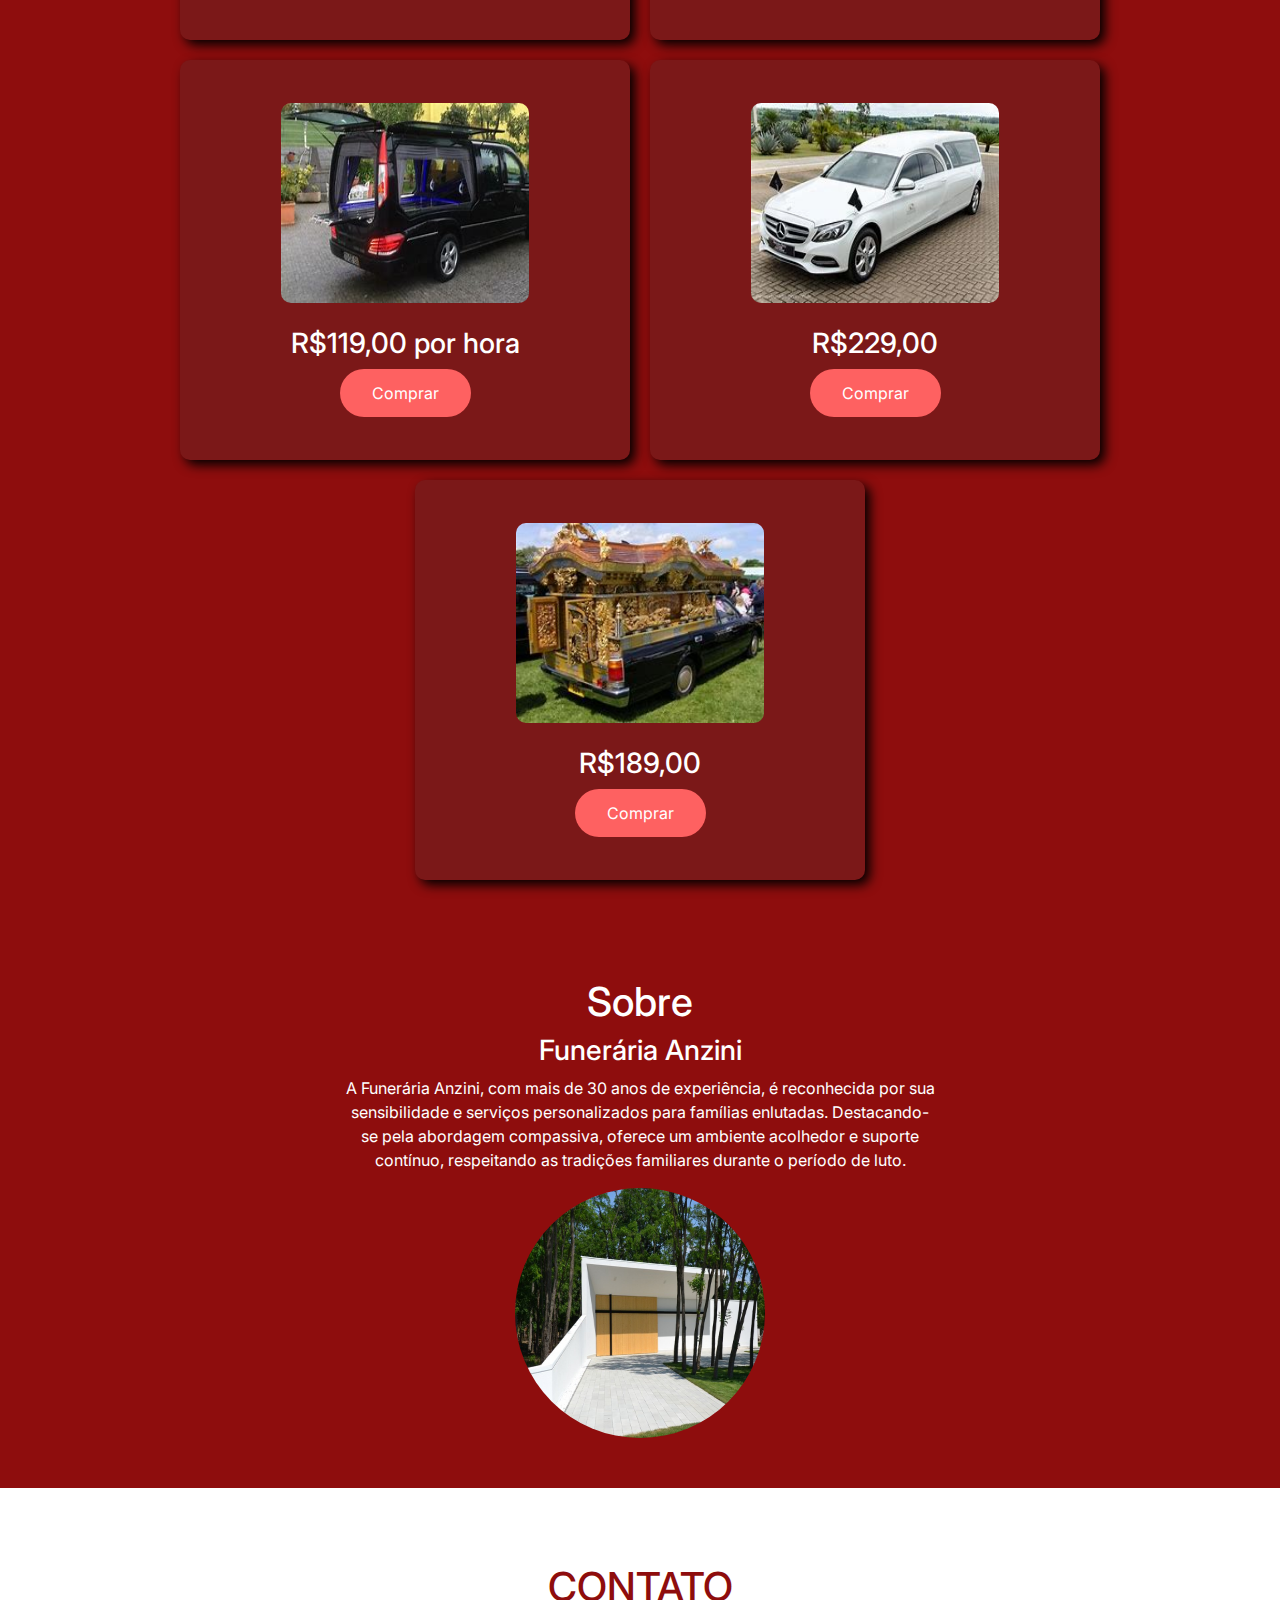
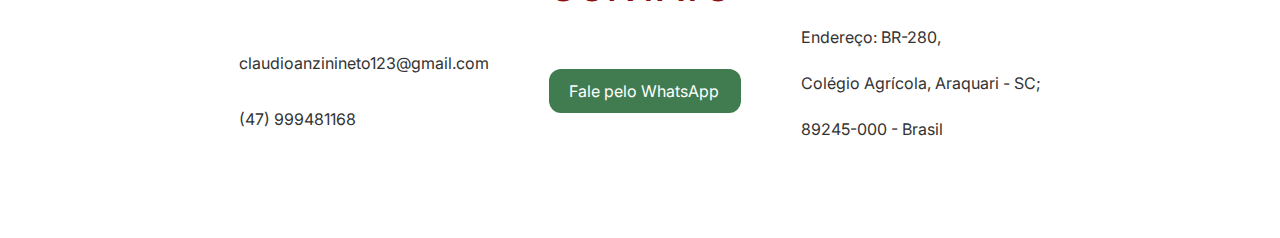
<file: transportes.html>
<html lang="pt-br">

<head>
    <meta charset="UTF-8">
    <meta name="viewport" content="width=device-width, initial-scale=1.0">
    <title>Caixões</title>
    <link rel="stylesheet" href="style.css">
    <link rel="stylesheet" href="template.css">
    <script src="script.js"></script>

    <link href="https://cdn.jsdelivr.net/npm/bootstrap@5.3.2/dist/css/bootstrap.min.css" rel="stylesheet">
    <script src="https://cdn.jsdelivr.net/npm/bootstrap@5.3.2/dist/js/bootstrap.bundle.min.js"></script>
</head>

<body>
    <header>
        <a id="site-titulo" href="index.html">Anzini</a>
        <ul id="menu-itens" style="text-decoration: none;">
            <li class="menu-item activate menu-item-activate sumir"><a href="caixoes.html">Caixões</a></li>
            <li class="menu-item sumir"><a href="lapides.html">Lápides</a></li>
            <li class="menu-item sumir"><a href="transportes.html">Transportes</a></li>
            <li class="menu-item sumir"><a href="crematorio.html">Crematório</a></li>
            <li class="menu-item sumir"><a href="#section-sobre">Funerária</a></li>
            <li><a><span class="menu-item" id="menu-reponsivo" style="font-size:30px;cursor:pointer"
                        onclick="openNav()">&#9776;</span></a></li>
        </ul>
    </header>
    <section class="section-cor saibaCaixoes">
        <h1 style="margin-top: 60px;">Transportes</h1>
        <p style="max-width: 550px; margin-top: 20px;">Aqui nós apresentamos os mais variados tipos de transportes:</p>
    </section>
    <section class="section-blocos_seis">
        <div class="seis_blocos">
            <img src="img_transportes/carrofunerario1.jpg" alt="">
            <br>
            <h3 >R$159,00 por hora</h3>
            <a href="paginaSemNada.html" class="botao-primario" style="color: white">Comprar</a>
        </div>
        <div class="seis_blocos">
            <img src="img_transportes/carrofunerario2.jpg" alt="">
            <br>
            <h3 >R$199,00 por hora</h3>
            <a href="paginaSemNada.html" class="botao-primario" style="color: white">Comprar</a>
        </div>
        <div class="seis_blocos">
            <img src="img_transportes/carrofunerario3.jpg" alt="">
            <br>
            <h3 >R$129,00 por hora</h3>
            <a href="paginaSemNada.html" class="botao-primario" style="color: white">Comprar</a>
        </div>
        <div class="seis_blocos">
            <img src="img_transportes/carrofunerario4.jpg" alt="">
            <br>
            <h3 >R$229,00 por hora</h3>
            <a href="paginaSemNada.html" class="botao-primario" style="color: white">Comprar</a>
        </div>
        <div class="seis_blocos">
            <img src="img_transportes/carrofunerario5.jpg" alt="">
            <br>
            <h3 >R$139,00 por hora</h3>
            <a href="paginaSemNada.html" class="botao-primario" style="color: white">Comprar</a>
        </div>
        <div class="seis_blocos">
            <img src="img_transportes/carrofunerario6.jpg" alt="">
            <br>
            <h3 >R$149,99 por hora</h3>
            <a href="paginaSemNada.html" class="botao-primario" style="color: white">Comprar</a>
        </div>
        <div class="seis_blocos">
            <img src="img_transportes/carrofunerario7.jpg" alt="">
            <br>
            <h3 >R$119,00 por hora</h3>
            <a href="paginaSemNada.html" class="botao-primario" style="color: white">Comprar</a>
        </div>
        <div class="seis_blocos">
            <img src="img_transportes/carrofunerario8.jpg" alt="">
            <br>
            <h3 >R$229,00</h3>
            <a href="paginaSemNada.html" class="botao-primario" style="color: white">Comprar</a>
        </div>
        <div class="seis_blocos">
            <img src="img_transportes/carrofunerario9.jpg" alt="">
            <br>
            <h3 >R$189,00</h3>
            <a href="paginaSemNada.html" class="botao-primario" style="color: white">Comprar</a>
        </div>
    </section>
    <br><br>

    <section class="section-sobre" id="section-sobre">
        <h1>Sobre</h1>
        <h3>Funerária Anzini</h3>
    
        <p>A Funerária Anzini, com mais de 30 anos de experiência, é reconhecida por sua sensibilidade e serviços
          personalizados para famílias enlutadas. Destacando-se pela abordagem compassiva, oferece um ambiente acolhedor e
          suporte contínuo, respeitando as tradições familiares durante o período de luto.</p>
        <img src="img/funeraria.jpg" class="imagem">
      </section>
      <section class="section-final">
        <h1>CONTATO</h1>
        <div class="flex">
          <div class="flex2">
            <a href="mailto:claudioanzinineto123@gmail.com">claudioanzinineto123@gmail.com</a>
            <a href="tel:+5547999481168">(47) 999481168</a>
          </div>
          <div class="botoes-meio">
            <a class="botao-verde" href="whatsapp">Fale pelo WhatsApp</a>
          </div>
          <div class="flex2">
            <p>Endereço: BR-280,</p>
            <p>Colégio Agrícola, Araquari - SC;</p>
            <p>89245-000 - Brasil</p>
          </div>
        </div>
    
      </section>
</body>

</html>
</file>
<file: style.css>
@import url('https://fonts.googleapis.com/css2?family=Dancing+Script:wght@400;700&family=Roboto&display=swap');
@import url('https://fonts.googleapis.com/css2?family=Inter&display=swap');


*{
    font-family: 'Inter', sans-serif;
}
body {
    margin: 0;
    padding: 0;
    background-color: #8E0D0D !important;
}
header{
    height: 64px;
    width: 100%;
    display: flex;
    border-bottom: 1px solid rgb(151, 151, 151);
    align-items: center;
    background-color: white;
    justify-content: center;
    position: fixed;
    z-index: 1;
    box-shadow: #333333 0px 0px 30px;
}
#site-titulo{
    font-family: 'Dancing Script', cursive;
    font-size: 30px;
    color: #8E0D0D;
    margin-left: 50px;
    text-decoration: none !important;
    position: fixed;
    left: 0;
    animation: animacao;
    animation-duration: 3s;
    animation-iteration-count: infinite; 
}
.menu-item a {
    color:black;
    text-decoration: none;
}
.menu-item a:hover {
    text-decoration: underline !important;
    cursor: pointer;
}
.menu-item a:active{
    color: #8E0D0D !important;
    text-decoration: none !important;
}
.menu-item-activate a{
    color: #8E0D0D !important;
    text-decoration: none !important;
}

#menu-itens{
    list-style-type: none;
    display: flex;
    margin: 0;
    padding-left: 100px;
    text-decoration: none;
}
.menu-item{
    padding-right: 20px;
}
.section-cor{
    height: 400px;
    display: flex;
    flex-direction: column;
    justify-content: center;
    align-items: center;
}
.section-cor h1{
    margin-top: 80px;
    max-width: 450px;
}

.section-cor > *{
    color: white !important;   
    width: 50%;
    text-align: center;
}
.botao-primario{
    text-decoration: none !important;
    background-color: #FE6161;
    border-radius: 32px;
    padding: 12px 32px;
    width:auto;
}
.section-itens{
    padding: 100px 0px;
    background-color: white;
    display: flex;
    align-items: center;
}
.bloco-div-img-texto{
    display: flex;
    height: 85%;
}
.bloco{
    height: 335px;
    width: 350px;
    background-color: #7B1818;
    color: white;
    border-radius: 12px;
    box-shadow: 5px 5px 12px black;
    text-decoration: none;
    display: flex;
    cursor: pointer;
}
.flex-div{
    display: flex;
    gap: 25px;
    justify-content: center;
    flex-wrap: wrap;
    margin: auto;
    max-width: 1100px;
}

.bloco-div-texto{
    width: 45%;
    height: 100%;
    padding: 15px;
    color: white;
    display: flex;
    flex-direction: column;
    justify-content: center;
}

.bloco-div-texto h3{
    font-weight: 600;
    font-size: 18px;
    margin-bottom: 30px;
}

.bloco-div-texto p {
    font-size: 12px; 
}

.bloco-div-img{
    width: 55%;
    height: 100%;
}
.bloco-div-img img{
    height: 90%;
    width: 100%;
    border-top-right-radius: 12px;
}
.section-final{
    color:#8E0D0D;
    background-color: white;
    display: flex;
    justify-content: center;
    padding: 75px;
    flex-direction: column;
    align-items: center;
}
.section-cor h3{
    margin-bottom: 50px;
}
.flex{
    display: flex;
}
.flex2{
    display: flex;
    flex-direction: column;
    margin: 0 10px;
    justify-content: space-evenly;
}
.imagem{
    height: 250px !important;
    width: 250px !important;
    border-radius: 50% !important;
}
.section-sobre{
    display: flex;
    flex-direction: column;
    justify-content: center;
    align-items: center;
    margin: 50px;
}
.section-sobre > *{
    color: white !important;   
    width: 50%;
    text-align: center;
}
.botao-verde{
    padding: 10px 20px;
    background-color: #407C50;
    color: white;
    border-radius: 12px;
    text-decoration: none;
    margin: 25px;
    width: 192px !important;
}
.botoes-meio{
    margin: 25px;
    display: flex;

}
.flex2 a {
    text-decoration: none;
    color: #333333;
}
.flex2 p {
    text-decoration: none;
    color: #333333;
}
.flex2 a:hover{
    text-decoration: underline;
}
.botao-redesocial{
    height: 50px;
    width: 50px;
    background-color: black;
}
.carousel-item{
    cursor: pointer;
}
@keyframes animacao {
    0% {
        transform:scale(1);
    }
    50% {
        transform:scale(1.5);
    }
    100%{
        transform: scale(1);
    }
  }
.botao-adicionar{
    text-decoration: none !important;
    background-color: #FE6161;
    border-radius: 12px;
    padding: 5px 20px;
    width:auto;
    margin-left: 20%;
}
#menu-reponsivo{
    position: fixed;
    right: 0px;
    margin-left: 52%;
    padding-left: 10px;
    font-size: 30px; 
    cursor: pointer;
    text-decoration: none;
    margin-top: -10px;
}
@media screen and (max-width: 700px){
    .sumir{
        display: none;
    }
    #menu-reponsivo{
        margin-top: -22px;
    }
}
.seis_blocos{
    height: 400px;
    width: 450px;
    background-color: #7B1818;
    color: white;
    border-radius: 10px;
    box-shadow: 5px 5px 12px black;
    text-decoration: none;
    display: flex;
    cursor: pointer;
    align-items: center;
    justify-content: center;
    flex-direction: column;
}
.section-blocos_seis{
    display: flex;
    gap: 20px;
    justify-content: center;
    flex-wrap: wrap;
    margin: auto;
    max-width: 1500px;
    
}
.seis_blocos > img{
    width: 55%;
    height: 50%;
    border-radius: 10px;
}
</file>
<file: template.css>
.sidenav {
    height: 100%; 
    width: 0; 
    position: fixed; 
    z-index: 1; 
    top: 0; 
    left: 0;
    background-color: #111; 
    overflow-x: hidden; 
    padding-top: 60px; 
    transition: 0.5s; 
  }
  

  .sidenav a {
    padding: 8px 8px 8px 32px;
    text-decoration: none;
    font-size: 25px;
    color: #818181;
    display: block;
    transition: 0.3s;
  }
  
  .sidenav a:hover {
    color: #f1f1f1;
  }
  
  .sidenav .closebtn {
    position: absolute;
    top: 0;
    right: 25px;
    font-size: 36px;
    margin-left: 50px;
  }
  
  #main {
    transition: margin-left .5s;
    padding: 20px;
  }
  
  @media screen and (max-height: 450px) {
    .sidenav {padding-top: 15px;}
    .sidenav a {font-size: 18px;}
  }

  .bloco{
    display: block !important;
  }
</file>
